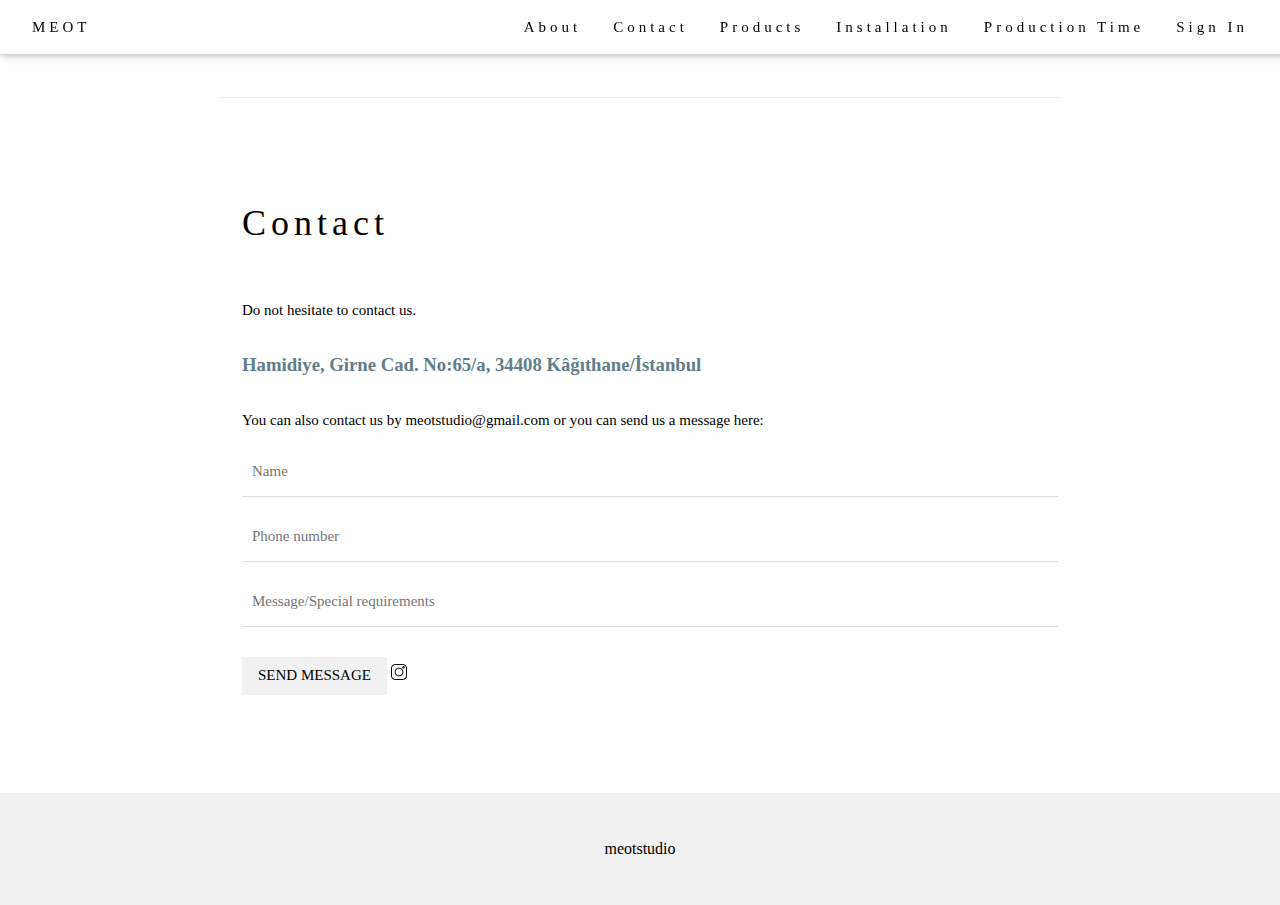
<file: MEOT Website/contact.html>
<!DOCTYPE html>
<html lang="en">
<head>
  <meta charset="UTF-8">
  <meta http-equiv="X-UA-Compatible" content="IE=edge">
  <meta name="viewport" content="width=device-width, initial-scale=1.0">
  <title>MEOT</title>
  <link rel="stylesheet" href="style.css">
</head>
<body>
    <!-- Top Navigation Bar -->
    <nav class="navbar">
      <button onclick="window.location.href='index.html';"class="name-btn">MEOT</button>
      <div class="nav-right">
        <button onclick="window.location.href='about.html';" class="about-btn">About</button>
            <button onclick="window.location.href='contact.html';" class="contact-btn">Contact</button>
            <button onclick="window.location.href='products.html';" class="products-btn">Products</button>
            <button onclick="window.location.href='instal.html';" class="instal-btn">Installation</button>
            <button onclick="window.location.href='Production_time.html';" class="production_time-btn">Production Time</button>
            <button onclick="window.location.href='signin.html';" class="signin-btn">Sign In</button>
      </div>
    </nav>
  <!-- 2nd Page Divider & goto link to the contact button -->
  <hr id="gotocontact">
  <!-- Contact Page -->
    <div class="contact-page">

      <p class="contact-heading">
        Contact
      </p>
      <p class="contact-para">
         Do not hesitate to contact us.
      </p>
      <h3 class="contact-para-heading-address">
        Hamidiye, Girne Cad. No:65/a, 34408 Kâğıthane/İstanbul
      </h3>
      <p class="contact-para">You can also contact us by meotstudio@gmail.com or you can send us a message here:</p>
        <form action="">
          <input type="text" name="text" placeholder="Name">
          <input type="number" name="number" placeholder="Phone number">
          <input type="text" name="text" placeholder="Message/Special requirements" >
        </form>
        
    
        <head>
            <meta charset="UTF-8">
            <meta name="viewport" content="width=device-width, initial-scale=1.0">
            <title>Send Message Example</title>
        </head>
        <body>
            <button id="send-message-btn" class="send-message-btn">SEND MESSAGE</button>
        
            <script>
                document.getElementById('send-message-btn').addEventListener('click', function() {
                    alert('Thank you for your message!');
                });
            </script>
        </body>
        </html>
        
        
        <a href="https://www.instagram.com/meotstudio/">
          <img src="meot\instagram.png" alt="Instagram Logo">
        </a>
        
    </div>
    <!-- Footer -->
    <footer>
      <p class="footer-text">
          meotstudio
      </p>
    </footer>
</body>
</html>
</file>
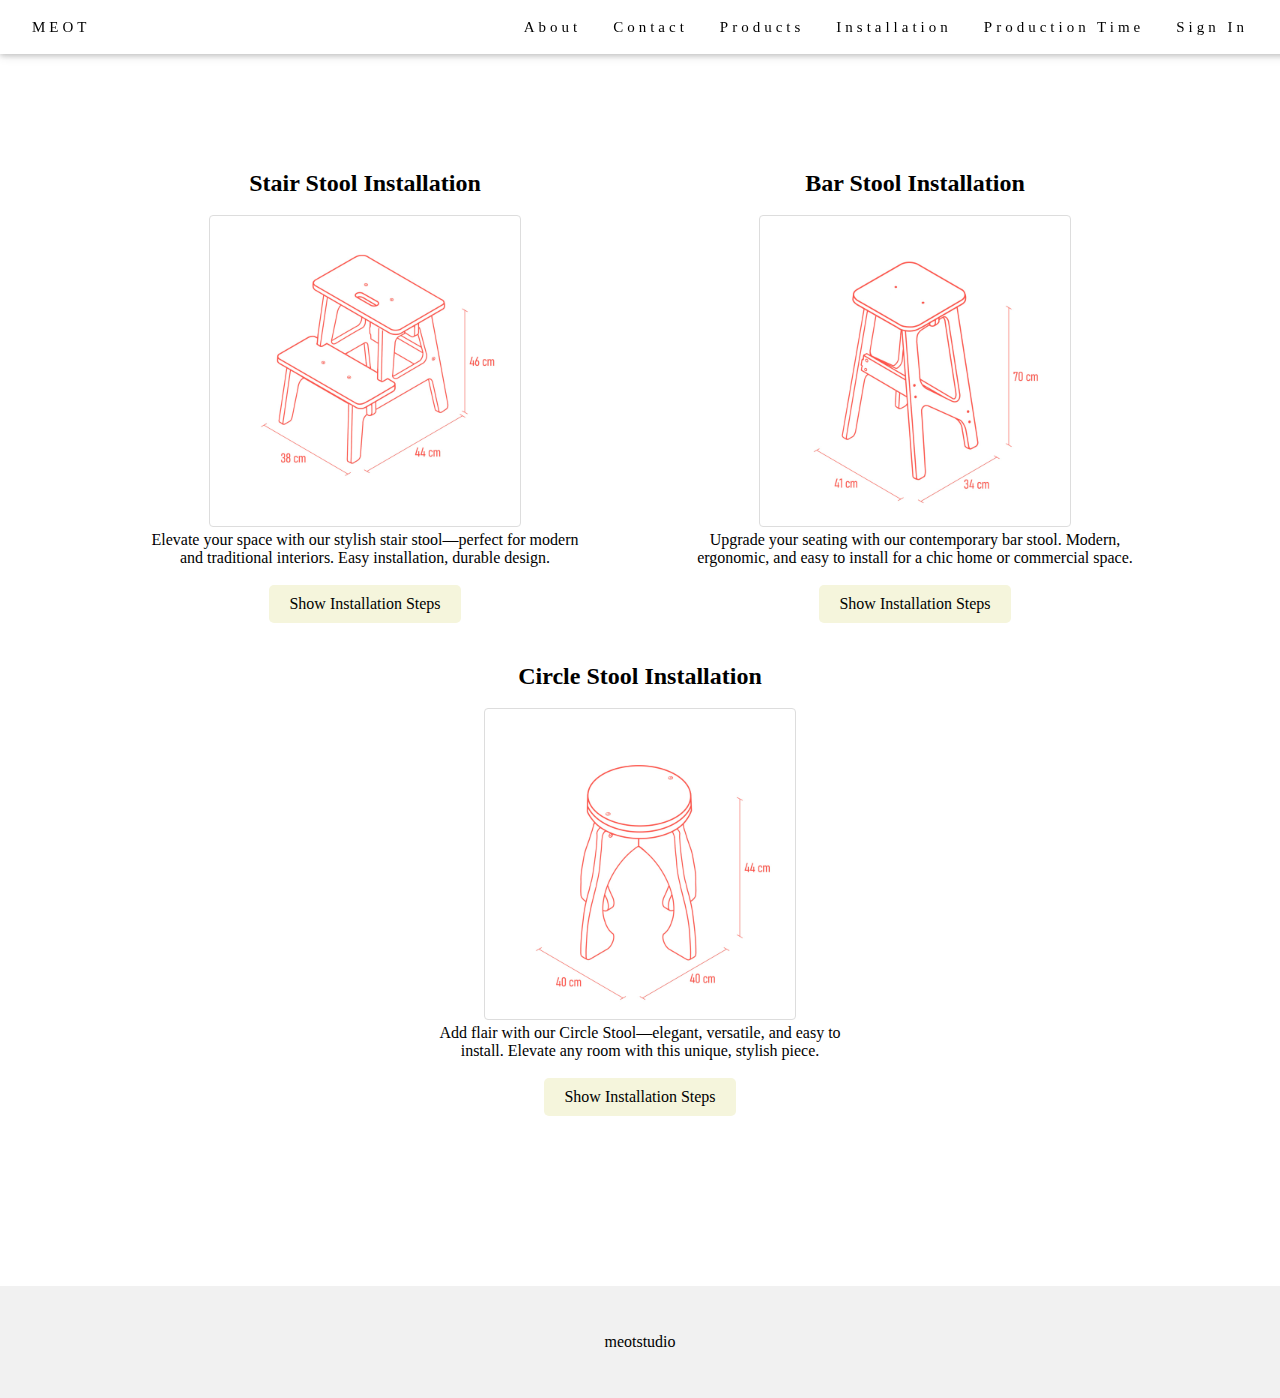
<file: MEOT Website/instal.html>
<!DOCTYPE html>
<html lang="en">
<head>
  <meta charset="UTF-8">
  <meta http-equiv="X-UA-Compatible" content="IE=edge">
  <meta name="viewport" content="width=device-width, initial-scale=1.0">
  <title>Furniture Installation Guide</title>
  <link rel="stylesheet" href="style.css">

  <style>
   .installation-container {
      max-width: 1100px;
      margin: 150px auto;
      display: flex;
      justify-content: space-around;
      flex-wrap: wrap;
    }

    .furniture {
      width: 40%;
      margin: 20px;
      text-align: center;
    }

    .furniture img {
      width: 100%;
      max-width: 300px;
      height: auto;
      border: 1px solid #ddd;
      border-radius: 4px;
      padding: 5px;
      transition: 0.3s;
      cursor: pointer;
    }

    .furniture img:hover {
      border: 1px solid #555;
    }

    .installation-steps {
      display: none;
      margin-top: 20px;
    }

    .show-steps-btn {
      background-color: beige;
      color: black;
      padding: 10px 20px;
      text-decoration: none;
      display: inline-block;
      border-radius: 5px;
      cursor: pointer;
       transition: background 0.3s ease; /* Add transition property for the background */
    }

    .show-steps-btn:hover {
      background: linear-gradient(45deg, #ff7e5f, #feb47b); 
      transform: scale(1.1);
}

    /* Added style for fade-in effect */
    .fade-in {
      opacity: 1;
      transition: opacity 0.5s ease-in-out;
    }
    .steps-visible {
      display: block !important;
    }
  </style>

</head>

<body>

    <!-- Top Navigation Bar -->
    <nav class="navbar">
      <button onclick="window.location.href='index.html';"class="name-btn">MEOT</button>
      <div class="nav-right">
        <button onclick="window.location.href='about.html';" class="about-btn">About</button>
            <button onclick="window.location.href='contact.html';" class="contact-btn">Contact</button>
            <button onclick="window.location.href='products.html';" class="products-btn">Products</button>
            <button onclick="window.location.href='instal.html';" class="instal-btn">Installation</button>
            <button onclick="window.location.href='Production_time.html';" class="production_time-btn">Production Time</button>
            <button onclick="window.location.href='signin.html';" class="signin-btn">Sign In</button>
      </div>
    </nav>


  <div class="installation-container">  
<!-- Furniture 1 -->
    <div class="furniture" id="stair-stool">
      <h2>Stair Stool Installation</h2>
      <br>
      <img src="meot\stair-stool.jpeg" alt="Stair Stool">
      <p>Elevate your space with our stylish stair stool—perfect for modern and traditional interiors. Easy installation, durable design.</p>
      <br>
      <div class="installation-steps">
        <p>Step 1: Insert the dowel and screw into the holes of the three parts that are shown in the image.</p>
        <br>
        <p>Step 2: Then, fit these parts to the two legs of the stair tool respectively, and fix the screws to the legs with the help of a wrench screwdriver. Fix the third compatible piece to the top.</p>
        <br>
        <p>Step 3: The last step is to place the plates to the steps.</p>
        <br>
      </div>
      <a href="#" class="show-steps-btn" onclick="showSteps(event, 'stair-stool')">Show Installation Steps</a>
    </div>

    <!-- Furniture 2 -->
    <div class="furniture" id="bar-stool">
      <h2>Bar Stool Installation</h2>
      <br>
      <img src="meot\bar-stool.jpeg" alt="Bar Stool">
      <br>
      <p>Upgrade your seating with our contemporary bar stool. Modern, ergonomic, and easy to install for a chic home or commercial space.</p>
      <br>
      <div class="installation-steps">
        <!-- Add Bar Stool installation steps here -->
        <p>Step 1: Insert the dowel and screw into the holes of the two parts shown in the picture.</p>
        <br>
        <p>Step 2: Then, attach these parts to the top and bottom of the bar stool's leg and put the two legs of the stool together; and fix the screws to the legs with the help of a wrench.</p>
        <br>
        <p>Step 3: The last step is to place the plate on top of the stool.</p>
        <br>
      </div>
      <a href="#" class="show-steps-btn" onclick="showSteps(event, 'bar-stool')">Show Installation Steps</a>
    </div>

    <!-- Furniture 3 -->
    <div class="furniture" id="circle-stool">
      <h2>Circle Stool Installation</h2>
      <br>
      <img src="meot\circle-stool.jpeg" alt="Circle Stool">
      <br>
      <p>Add flair with our Circle Stool—elegant, versatile, and easy to install. Elevate any room with this unique, stylish piece.</p>
      <br>
      <div class="installation-steps">
        <p>Step 1: Insert the dowel and screw it into the holes of one of the legs of the stool.</p>
        <br>
        <p>Step 2: Then put the two legs of the stool together and place the plate on top of the stool.</p>
        <br>
      </div>
      <a href="#" class="show-steps-btn" onclick="showSteps(event, 'circle-stool')">Show Installation Steps</a>
    </div>
  </div>
    <!-- Footer -->
    <footer>
      <p class="footer-text">
          meotstudio
      </p>
    </footer>
  <script>
    function showSteps(event, elementId) {
      event.preventDefault(); 
  
      var installationSteps = document.getElementById(elementId).getElementsByClassName('installation-steps')[0];
  
      installationSteps.classList.toggle('steps-visible');
    }
  </script>

</body>
</html>
</file>
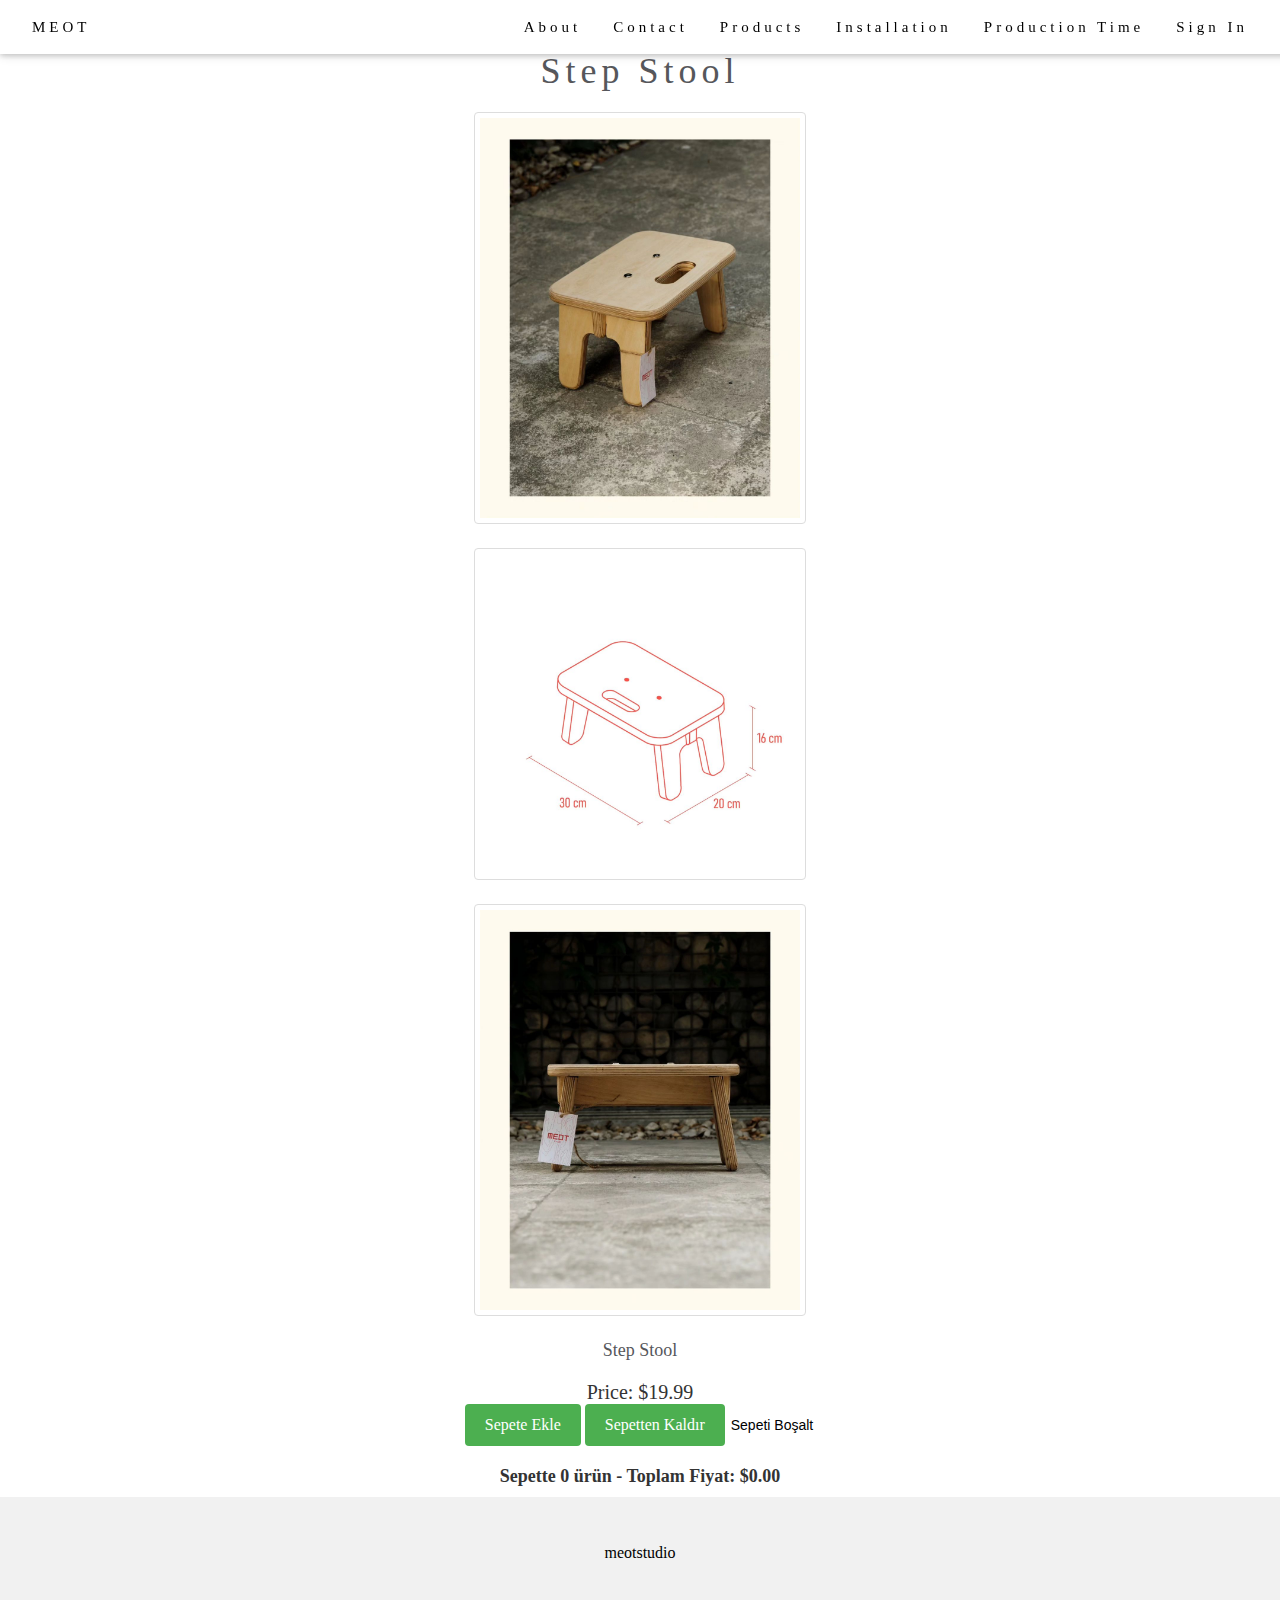
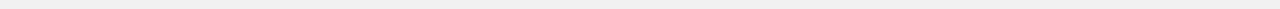
<file: MEOT Website/product1.html>
<!DOCTYPE html>
<html lang="en">
<head>
  <meta charset="UTF-8">
  <meta http-equiv="X-UA-Compatible" content="IE=edge">
  <meta name="viewport" content="width=device-width, initial-scale=1.0">
  <title>Product 1 - MEOT</title>
  <link rel="stylesheet" href="style.css">
</head>
<body>
    <!-- Top Navigation Bar -->
    <nav class="navbar">
      <button onclick="window.location.href='index.html';"class="name-btn">MEOT</button>
      <div class="nav-right">
        <button onclick="window.location.href='about.html';" class="about-btn">About</button>
            <button onclick="window.location.href='contact.html';" class="contact-btn">Contact</button>
            <button onclick="window.location.href='products.html';" class="products-btn">Products</button>
            <button onclick="window.location.href='instal.html';" class="instal-btn">Installation</button>
            <button onclick="window.location.href='Production_time.html';" class="production_time-btn">Production Time</button>
            <button onclick="window.location.href='signin.html';" class="signin-btn">Sign In</button>
      </div>
    </nav>


  <!-- Product 1 Page Content -->
  <h1 class="product-heading">Step Stool</h1>

  <!-- Product Image -->
  <div class="product">
    <img src="meot\product1_1.jpg" alt="Product 1">
  </div>
  <div class="product">
    <img src="meot\product1_2.jpg" alt="Product 2">
  </div>
  <div class="product">
    <img src="meot\product1_3.jpg" alt="Product 1">
  </div>

  <div class="product-details">
    <p class="product-description">
      Step Stool
    </p>
    <p class="product-price">
      Price: $19.99
    </p>
    <button id="addToCartBtn" onclick="addToCart()">Sepete Ekle</button>
    <button id="removeFromCartBtn" onclick="removeFromCart()">Sepetten Kaldır</button>
    <button id="deleteFromCartBtn" onclick="deleteFromCart()">Sepeti Boşalt</button>
  </div>
  
  <div id="cart-info">
    <p>Sepette 0 ürün - Toplam Fiyat: $0.00</p>
  </div>

  <div id="cart-button-container">
    <button id="cart-button" style="display: none;" >Satın Al</button>
  </div>

    <!-- Footer -->
    <footer>
      <p class="footer-text">
          meotstudio
      </p>
    </footer>

  <!-- JavaScript Kodu -->
  <script>
    var totalItems = 0;
    var totalPrice = 0;

    function addToCart() {
      var productPrice = 19.99;
      totalItems++;
      totalPrice += productPrice;
      updateCartInfo();
    }

    function removeFromCart() {
      if (totalItems > 0) {
        totalItems--;
        totalPrice -= 19.99;
        updateCartInfo();
      }
    }
    function deleteFromCart() {
      if (totalItems > 0) {
        totalItems = 0;
        totalPrice = 0;
        updateCartInfo();
      }
    }

    function updateCartInfo() {
      var cartInfoElement = document.getElementById('cart-info');
      cartInfoElement.innerHTML = 'Sepette ' + totalItems + ' ürün - Toplam Fiyat: $' + totalPrice.toFixed(2);
      showCartButton();
    }

    function showCartButton() {
      var cartButton = document.getElementById('cart-button');
      cartButton.style.display = totalItems > 0 ? 'block' : 'none';
    }
    document.getElementById("cart-button").addEventListener("click", function() {
  alert("Satın alımınız için teşekkür ederiz!");
});


  </script>

</body>
</html>
</file>
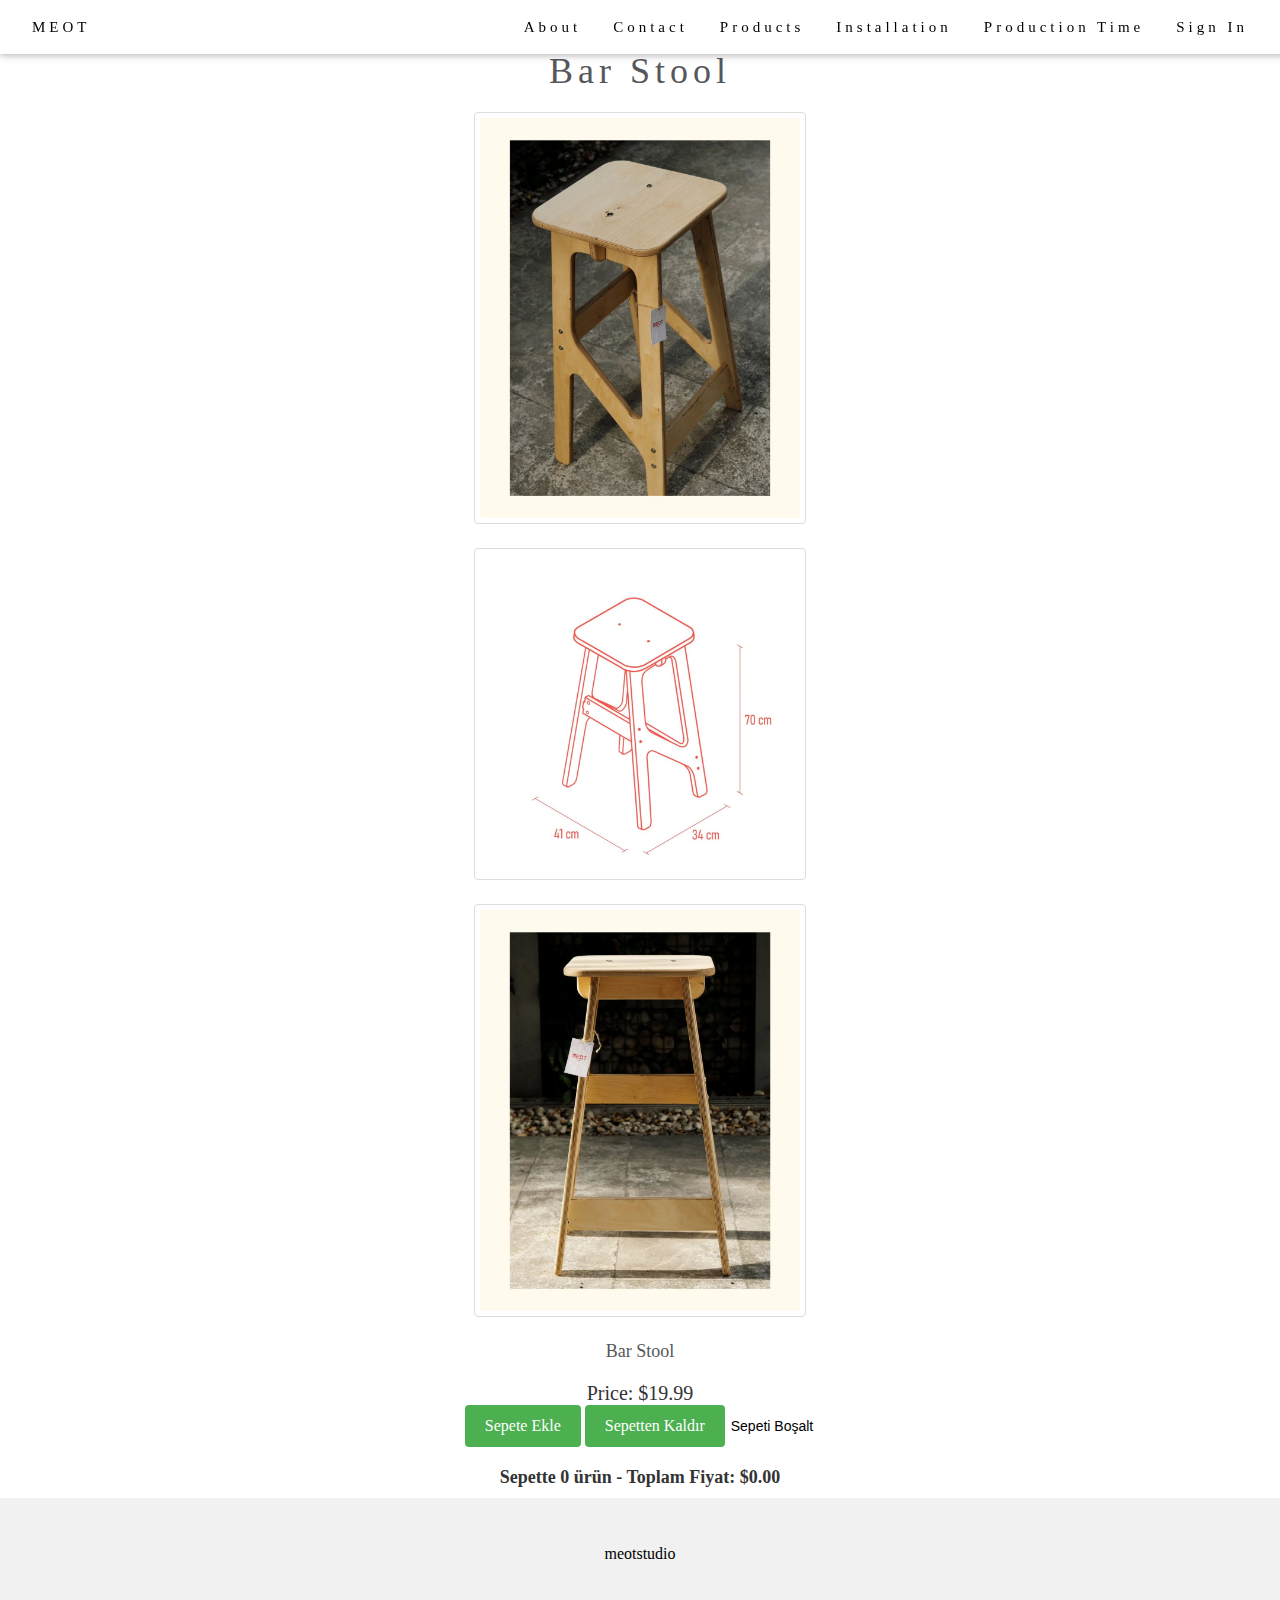
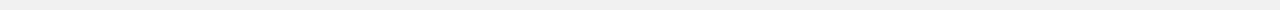
<file: MEOT Website/product2.html>
<!DOCTYPE html>
<html lang="en">
<head>
  <meta charset="UTF-8">
  <meta http-equiv="X-UA-Compatible" content="IE=edge">
  <meta name="viewport" content="width=device-width, initial-scale=1.0">
  <title>Product 1 - MEOT</title>
  <link rel="stylesheet" href="style.css">
</head>
<body>
    <!-- Top Navigation Bar -->
    <nav class="navbar">
      <button onclick="window.location.href='index.html';"class="name-btn">MEOT</button>
      <div class="nav-right">
        <button onclick="window.location.href='about.html';" class="about-btn">About</button>
            <button onclick="window.location.href='contact.html';" class="contact-btn">Contact</button>
            <button onclick="window.location.href='products.html';" class="products-btn">Products</button>
            <button onclick="window.location.href='instal.html';" class="instal-btn">Installation</button>
            <button onclick="window.location.href='Production_time.html';" class="production_time-btn">Production Time</button>
            <button onclick="window.location.href='signin.html';" class="signin-btn">Sign In</button>
      </div>
    </nav>


  <!-- Product 2 Page Content -->
  <h1 class="product-heading">Bar Stool</h1>

  <!-- Product Image -->
  <div class="product">
    <img src="meot\product2_1.jpg" alt="Product 1">
  </div>
  <div class="product">
    <img src="meot\product2_2.jpg" alt="Product 2">
  </div>
  <div class="product">
    <img src="meot\product2_3.jpg" alt="Product 1">
  </div>

  <div class="product-details">
    <p class="product-description">
     Bar Stool
    </p>
    <p class="product-price">
      Price: $19.99
    </p>
    <button id="addToCartBtn" onclick="addToCart()">Sepete Ekle</button>
    <button id="removeFromCartBtn" onclick="removeFromCart()">Sepetten Kaldır</button>
    <button id="deleteFromCartBtn" onclick="deleteFromCart()">Sepeti Boşalt</button>
  </div>
  
  <div id="cart-info">
    <p>Sepette 0 ürün - Toplam Fiyat: $0.00</p>
  </div>

  <div id="cart-button-container">
    <button id="cart-button" style="display: none;" >Satın Al</button>
  </div>

    <!-- Footer -->
    <footer>
      <p class="footer-text">
          meotstudio
      </p>
    </footer>

  <!-- JavaScript Kodu -->
  <script>
    var totalItems = 0;
    var totalPrice = 0;

    function addToCart() {
      var productPrice = 19.99;
      totalItems++;
      totalPrice += productPrice;
      updateCartInfo();
    }

    function removeFromCart() {
      if (totalItems > 0) {
        totalItems--;
        totalPrice -= 19.99;
        updateCartInfo();
      }
    }
    function deleteFromCart() {
      if (totalItems > 0) {
        totalItems = 0;
        totalPrice = 0;
        updateCartInfo();
      }
    }

    function updateCartInfo() {
      var cartInfoElement = document.getElementById('cart-info');
      cartInfoElement.innerHTML = 'Sepette ' + totalItems + ' ürün - Toplam Fiyat: $' + totalPrice.toFixed(2);
      showCartButton();
    }

    function showCartButton() {
      var cartButton = document.getElementById('cart-button');
      cartButton.style.display = totalItems > 0 ? 'block' : 'none';
    }
    document.getElementById("cart-button").addEventListener("click", function() {
  alert("Satın alımınız için teşekkür ederiz!");
});


  </script>

</body>
</html>
</file>
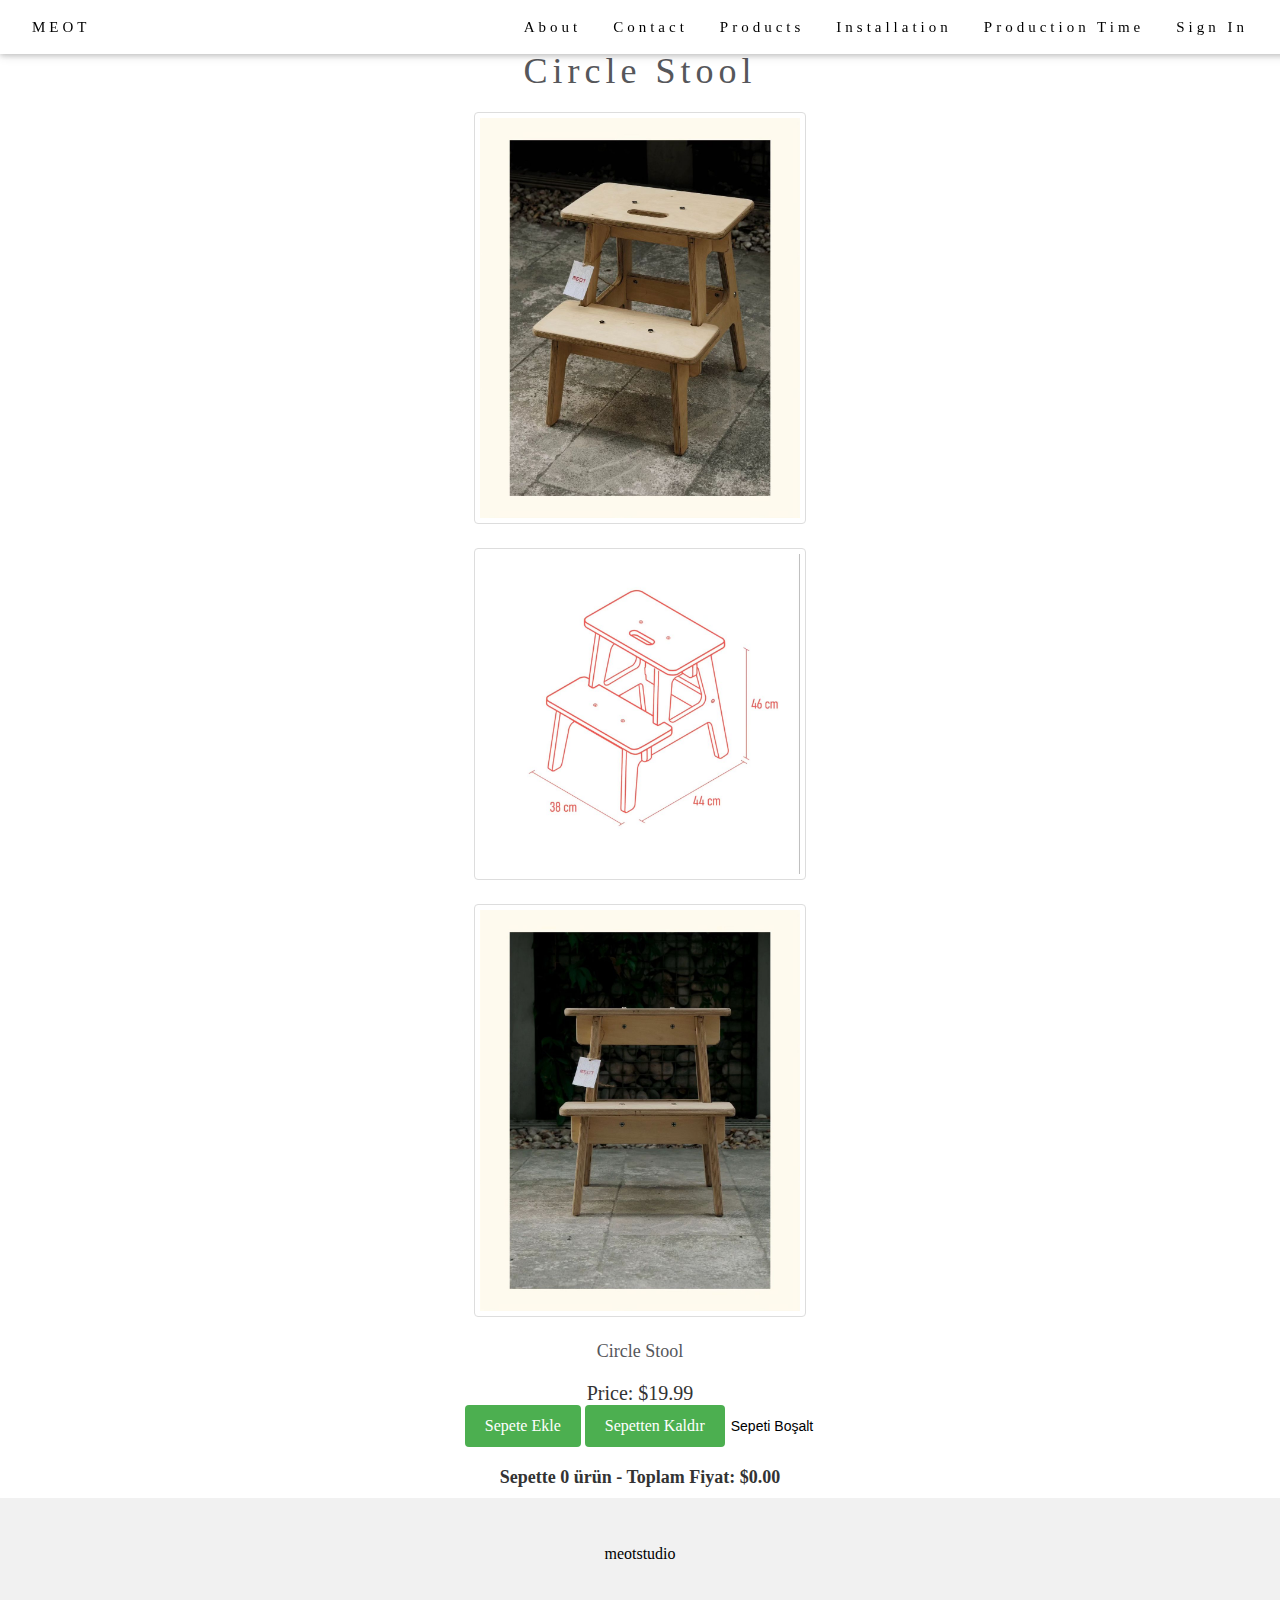
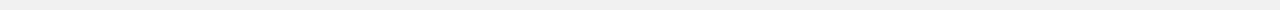
<file: MEOT Website/product3.html>
<!DOCTYPE html>
<html lang="en">
<head>
  <meta charset="UTF-8">
  <meta http-equiv="X-UA-Compatible" content="IE=edge">
  <meta name="viewport" content="width=device-width, initial-scale=1.0">
  <title>Product 1 - MEOT</title>
  <link rel="stylesheet" href="style.css">
</head>
<body>
    <!-- Top Navigation Bar -->
    <nav class="navbar">
      <button onclick="window.location.href='index.html';"class="name-btn">MEOT</button>
      <div class="nav-right">
        <button onclick="window.location.href='about.html';" class="about-btn">About</button>
            <button onclick="window.location.href='contact.html';" class="contact-btn">Contact</button>
            <button onclick="window.location.href='products.html';" class="products-btn">Products</button>
            <button onclick="window.location.href='instal.html';" class="instal-btn">Installation</button>
            <button onclick="window.location.href='Production_time.html';" class="production_time-btn">Production Time</button>
            <button onclick="window.location.href='signin.html';" class="signin-btn">Sign In</button>
      </div>
    </nav>


  <!-- Product 3 Page Content -->
  <h1 class="product-heading">Circle Stool</h1>

  <!-- Product Image -->
  <div class="product">
    <img src="meot\product3_1.jpg" alt="Product 1">
  </div>
  <div class="product">
    <img src="meot\product3_2.jpg" alt="Product 2">
  </div>
  <div class="product">
    <img src="meot\product3_3.jpg" alt="Product 1">
  </div>

  <div class="product-details">
    <p class="product-description">
      Circle Stool
    </p>
    <p class="product-price">
      Price: $19.99
    </p>
    <button id="addToCartBtn" onclick="addToCart()">Sepete Ekle</button>
    <button id="removeFromCartBtn" onclick="removeFromCart()">Sepetten Kaldır</button>
    <button id="deleteFromCartBtn" onclick="deleteFromCart()">Sepeti Boşalt</button>
  </div>
  
  <div id="cart-info">
    <p>Sepette 0 ürün - Toplam Fiyat: $0.00</p>
  </div>

  <div id="cart-button-container">
    <button id="cart-button" style="display: none;" >Satın Al</button>
  </div>

    <!-- Footer -->
    <footer>
      <p class="footer-text">
          meotstudio
      </p>
    </footer>

  <!-- JavaScript Kodu -->
  <script>
    var totalItems = 0;
    var totalPrice = 0;

    function addToCart() {
      var productPrice = 19.99;
      totalItems++;
      totalPrice += productPrice;
      updateCartInfo();
    }

    function removeFromCart() {
      if (totalItems > 0) {
        totalItems--;
        totalPrice -= 19.99;
        updateCartInfo();
      }
    }
    function deleteFromCart() {
      if (totalItems > 0) {
        totalItems = 0;
        totalPrice = 0;
        updateCartInfo();
      }
    }

    function updateCartInfo() {
      var cartInfoElement = document.getElementById('cart-info');
      cartInfoElement.innerHTML = 'Sepette ' + totalItems + ' ürün - Toplam Fiyat: $' + totalPrice.toFixed(2);
      showCartButton();
    }

    function showCartButton() {
      var cartButton = document.getElementById('cart-button');
      cartButton.style.display = totalItems > 0 ? 'block' : 'none';
    }
    document.getElementById("cart-button").addEventListener("click", function() {
  alert("Satın alımınız için teşekkür ederiz!");
});


  </script>

</body>
</html>
</file>
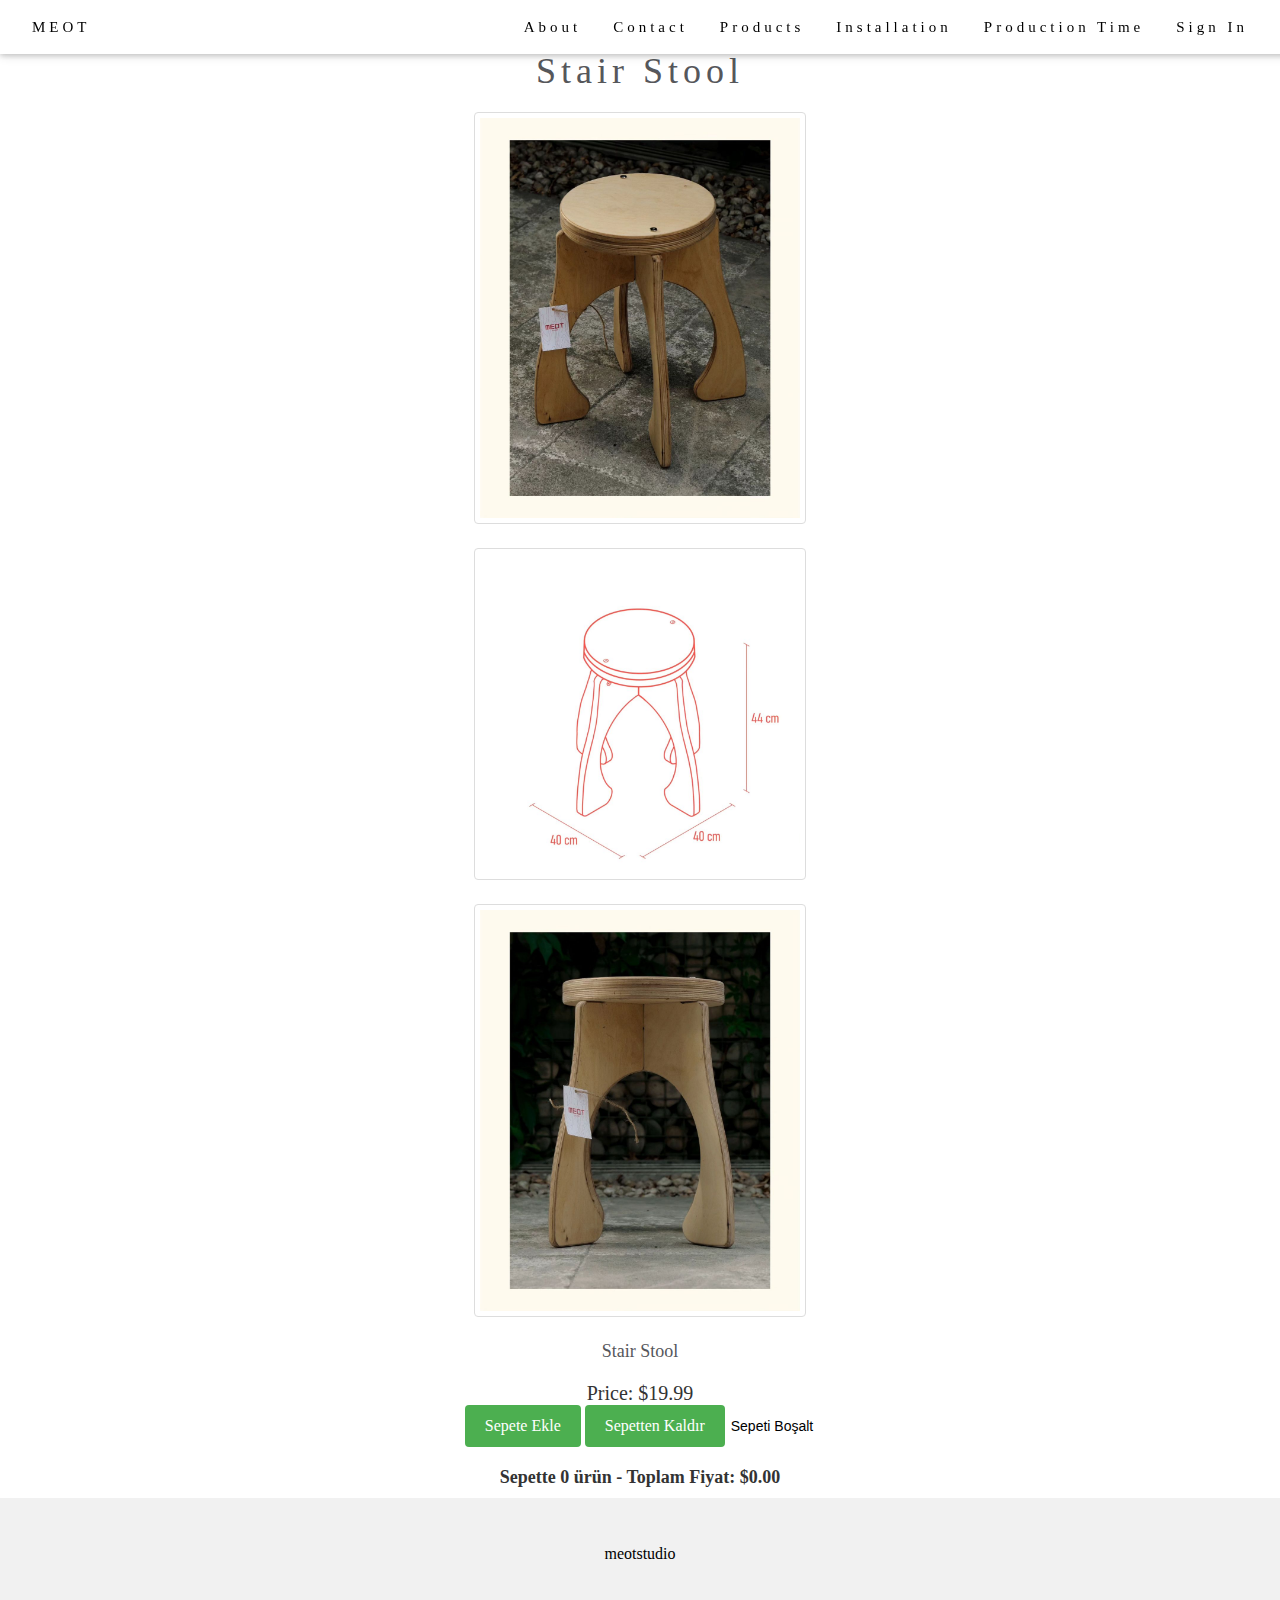
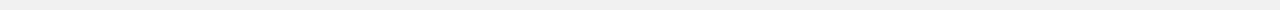
<file: MEOT Website/product4.html>
<!DOCTYPE html>
<html lang="en">
<head>
  <meta charset="UTF-8">
  <meta http-equiv="X-UA-Compatible" content="IE=edge">
  <meta name="viewport" content="width=device-width, initial-scale=1.0">
  <title>Product 1 - MEOT</title>
  <link rel="stylesheet" href="style.css">
</head>
<body>
    <!-- Top Navigation Bar -->
    <nav class="navbar">
      <button onclick="window.location.href='index.html';"class="name-btn">MEOT</button>
      <div class="nav-right">
        <button onclick="window.location.href='about.html';" class="about-btn">About</button>
            <button onclick="window.location.href='contact.html';" class="contact-btn">Contact</button>
            <button onclick="window.location.href='products.html';" class="products-btn">Products</button>
            <button onclick="window.location.href='instal.html';" class="instal-btn">Installation</button>
            <button onclick="window.location.href='Production_time.html';" class="production_time-btn">Production Time</button>
            <button onclick="window.location.href='signin.html';" class="signin-btn">Sign In</button>
      </div>
    </nav>


  <!-- Product 4 Page Content -->
  <h1 class="product-heading">Stair Stool</h1>

  <!-- Product Image -->
  <div class="product">
    <img src="meot\product4_1.jpg" alt="Product 1">
  </div>
  <div class="product">
    <img src="meot\product4_2.jpg" alt="Product 2">
  </div>
  <div class="product">
    <img src="meot\product4_3.jpg" alt="Product 1">
  </div>

  <div class="product-details">
    <p class="product-description">
     Stair Stool
    </p>
    <p class="product-price">
      Price: $19.99
    </p>
    <button id="addToCartBtn" onclick="addToCart()">Sepete Ekle</button>
    <button id="removeFromCartBtn" onclick="removeFromCart()">Sepetten Kaldır</button>
    <button id="deleteFromCartBtn" onclick="deleteFromCart()">Sepeti Boşalt</button>
  </div>
  
  <div id="cart-info">
    <p>Sepette 0 ürün - Toplam Fiyat: $0.00</p>
  </div>

  <div id="cart-button-container">
    <button id="cart-button" style="display: none;" >Satın Al</button>
  </div>

    <!-- Footer -->
    <footer>
      <p class="footer-text">
          meotstudio
      </p>
    </footer>

  <!-- JavaScript Kodu -->
  <script>
    var totalItems = 0;
    var totalPrice = 0;

    function addToCart() {
      var productPrice = 19.99;
      totalItems++;
      totalPrice += productPrice;
      updateCartInfo();
    }

    function removeFromCart() {
      if (totalItems > 0) {
        totalItems--;
        totalPrice -= 19.99;
        updateCartInfo();
      }
    }
    function deleteFromCart() {
      if (totalItems > 0) {
        totalItems = 0;
        totalPrice = 0;
        updateCartInfo();
      }
    }

    function updateCartInfo() {
      var cartInfoElement = document.getElementById('cart-info');
      cartInfoElement.innerHTML = 'Sepette ' + totalItems + ' ürün - Toplam Fiyat: $' + totalPrice.toFixed(2);
      showCartButton();
    }

    function showCartButton() {
      var cartButton = document.getElementById('cart-button');
      cartButton.style.display = totalItems > 0 ? 'block' : 'none';
    }
    document.getElementById("cart-button").addEventListener("click", function() {
  alert("Satın alımınız için teşekkür ederiz!");
});


  </script>

</body>
</html>
</file>
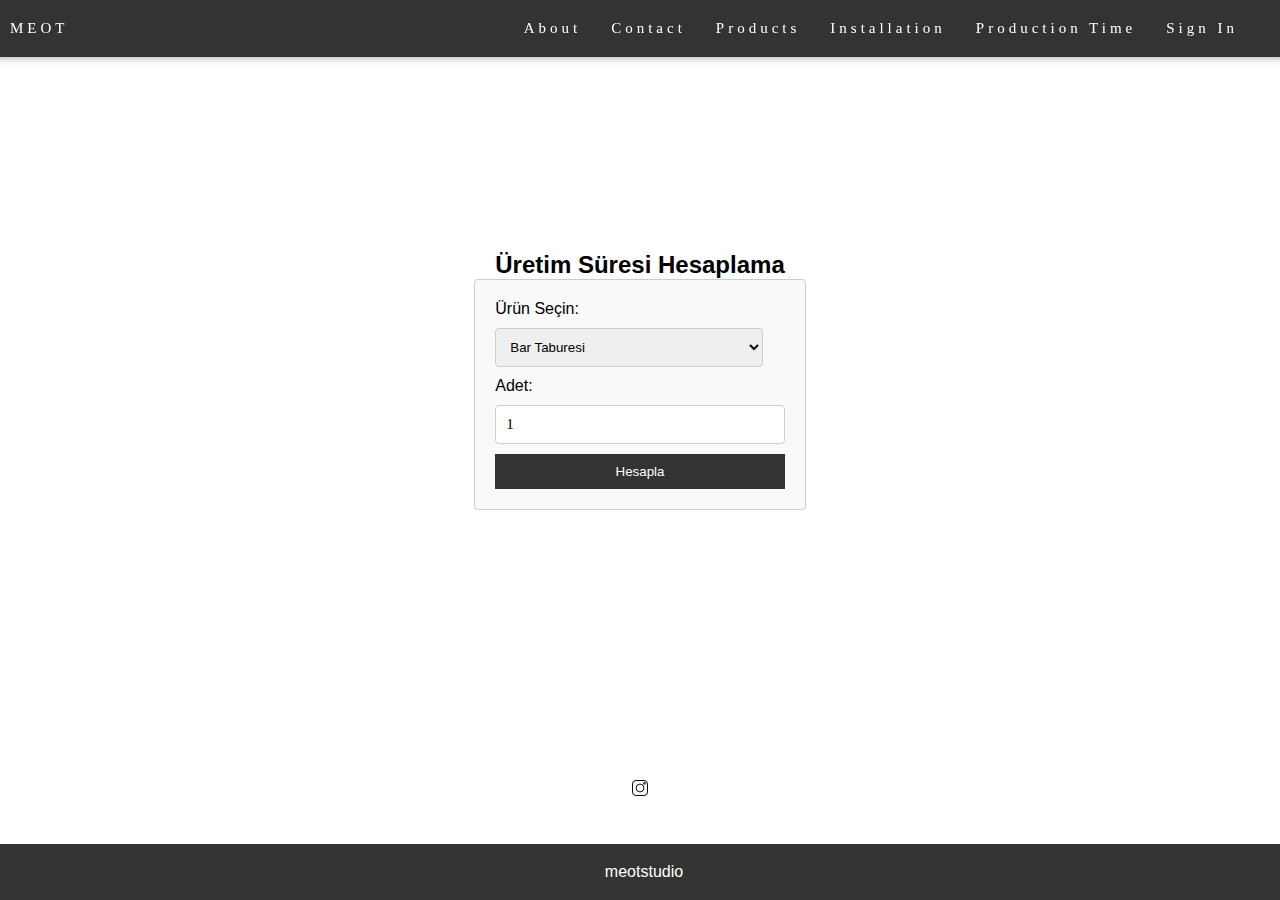
<file: MEOT Website/production_time.html>
<!DOCTYPE html>
<html lang="en">
<head>
    <meta charset="UTF-8">
    <meta name="viewport" content="width=device-width, initial-scale=1.0">
    <title>Production Time</title>
    <link rel="stylesheet" href="style.css">
    <style>
      body {
        font-family: Arial, sans-serif;
        margin: 0;
        padding: 0;
        box-sizing: border-box;
        display: flex;
        flex-direction: column;
        align-items: center;
      }
      .navbar {
        display: flex;
        justify-content: space-between;
        background-color: #333;
        padding: 10px;
        width: 100%;
      }
      .navbar button {
        background-color: #333;
        color: white;
        border: none;
        padding: 10px;
        cursor: pointer;
      }
      .navbar button:hover {
        background-color: #555;
      }
      .nav-right {
        display: flex;
      }
      .nav-right button {
        margin-left: 10px;
      }
      .content {
        display: flex;
        flex-direction: column;
        align-items: center;
        justify-content: center;
        height: 100%;
        padding: 20px;
        text-align: center;
      }
      .form-container {
        display: flex;
        flex-direction: column;
        align-items: center;
        justify-content: center;
        height: calc(100vh - 200px); /* Adjusting for navbar and footer height */
        width: 100%;
        max-width: 500px;
        margin-top: 20px;
        margin-bottom: 20px;
      }
      .form-container form {
        display: flex;
        flex-direction: column;
        width: 100%;
        padding: 20px;
        border: 1px solid #ccc;
        border-radius: 4px;
        background-color: #f9f9f9;
      }
      .form-container input, .form-container select {
        margin: 10px 0;
        padding: 10px;
        width: calc(100% - 22px); /* Same width as the select element */
        border: 1px solid #ccc;
        border-radius: 4px;
      }
      .form-container button {
        padding: 10px 20px;
        background-color: #333;
        color: white;
        border: none;
        cursor: pointer;
      }
      .form-container button:hover {
        background-color: #555;
      }
      .footer {
        position: fixed;
        bottom: 0;
        left: 0;
        width: 100%;
        background-color: #333;
        padding: 2px;
        width: 100%; /* Yazı boyutunu ayarlayın */
        }

      .footer-text {
        text-align: center;
        padding: 2px;
        background-color: #333;
        color: white;
        width: 100%;
      }
      .result-container {
        margin-top: 20px;
      }
      .form-container label {
        text-align: left;
        width: 100%;
      }
    </style>
  </head>
  <body>
    <!-- Top Navigation Bar -->
    <nav class="navbar">
      <button onclick="window.location.href='index.html';" class="name-btn">MEOT</button>
      <div class="nav-right">
        <button onclick="window.location.href='about.html';" class="about-btn">About</button>
            <button onclick="window.location.href='contact.html';" class="contact-btn">Contact</button>
            <button onclick="window.location.href='products.html';" class="products-btn">Products</button>
            <button onclick="window.location.href='instal.html';" class="instal-btn">Installation</button>
            <button onclick="window.location.href='Production_time.html';" class="production_time-btn">Production Time</button>
            <button onclick="window.location.href='signin.html';" class="signin-btn">Sign In</button>
      </div>
    </nav>
    
    <div class="content">
      <!-- Production Time Calculation Page -->
      <div class="form-container">
        <h2>Üretim Süresi Hesaplama</h2>
        <form id="production-form">
            <label for="product">Ürün Seçin:</label>
            <select name="product_id" id="product">
                <option value="1">Bar Taburesi</option>
                <option value="2">Merdiven Tabure</option>
                <option value="3">O Tabure</option>
                <option value="4">Mutfak Taburesi</option>
                <option value="5">Kızaklı Laptop Tutacağı</option>
                <option value="6">X Laptop Tutacağı</option>
                <option value="7">Kablo Verici</option>
            </select>
            <label for="quantity">Adet:</label>
            <input type="number" name="quantity" id="quantity" min="1" value="1">
            <button type="submit">Hesapla</button>
        </form>
        <div id="result" class="result-container"></div>
      </div>
    </div>

    <script>
        document.getElementById('production-form').addEventListener('submit', function(event) {
            event.preventDefault();
            const product = document.getElementById('product').value;
            const quantity = document.getElementById('quantity').value;

            fetch('calculate_time.php', {
                method: 'POST',
                headers: {
                    'Content-Type': 'application/json'
                },
                body: JSON.stringify({ product_id: product, quantity: quantity })
            })
            .then(response => response.json())
            .then(data => {
                const productionTime = data.production_time; // Üretim süresi dakika cinsinden
                let message;

                if (productionTime <= 360) { // 6 saat = 360 dakika
                  message = "1 İş gününde yapılır.";
                } else {
                  const days = Math.ceil(productionTime / 360); // 360 dakikada bir gün
                  message = `${days} iş gününde yapılır.`;
                }

                document.getElementById('result').innerHTML = 
                    `Üretim Süresi: ${message}`;
            })
            .catch(error => console.error('Error:', error));
        });
    </script>

  </body>
  </html>
        
        
  <a href="https://www.instagram.com/meotstudio/">
    <img src="meot\instagram.png">
  </a>
<div class="footer">
    <p class="footer-text">meotstudio</p>
<div>
</footer>
</html>
</file>
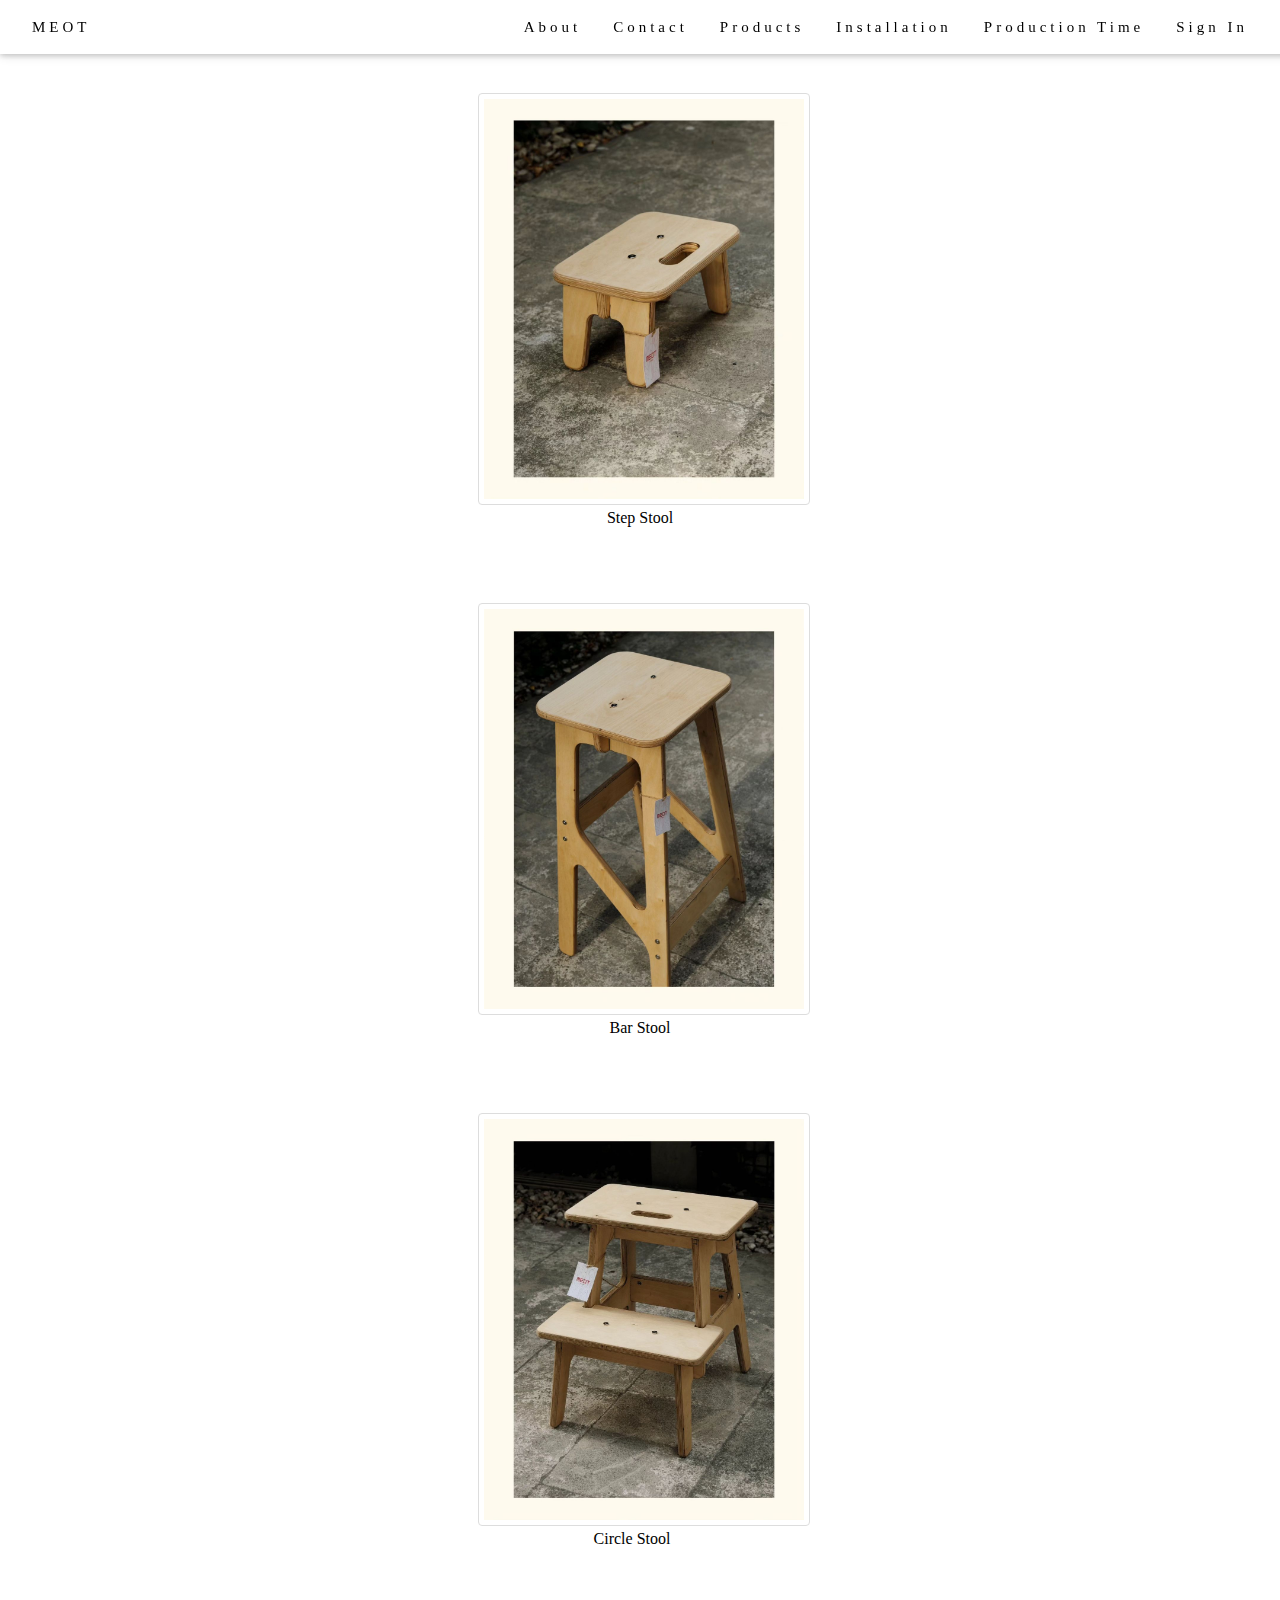
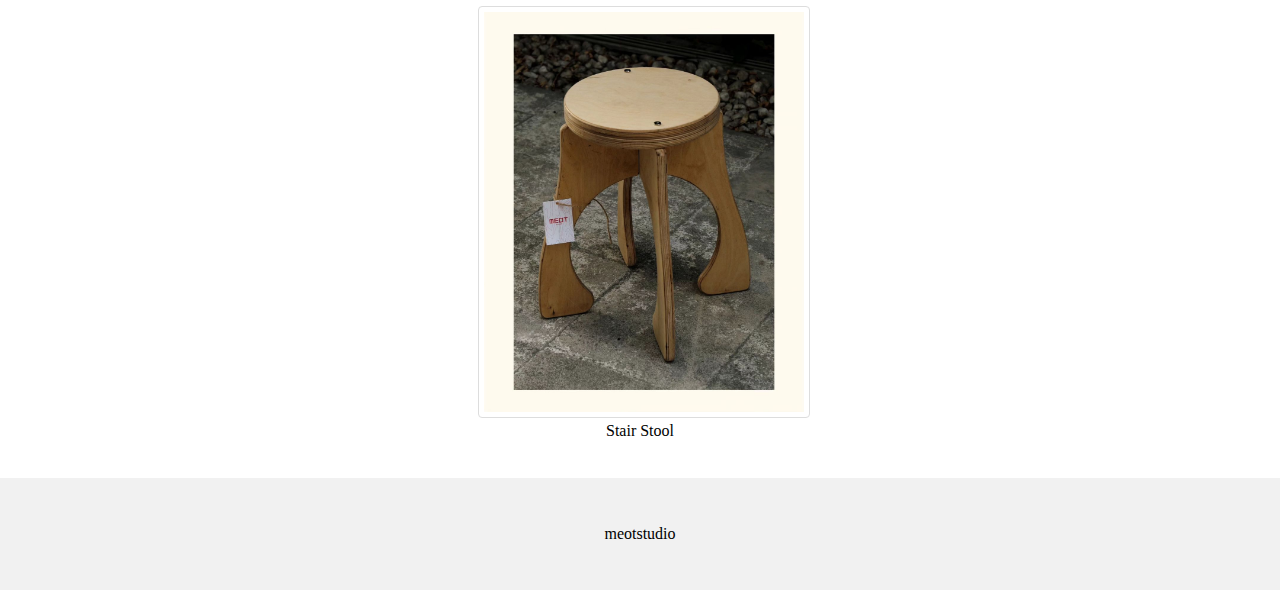
<file: MEOT Website/products.html>
<!DOCTYPE html>
<html lang="en">
<head>
  <meta charset="UTF-8">
  <meta http-equiv="X-UA-Compatible" content="IE=edge">
  <meta name="viewport" content="width=device-width, initial-scale=1.0">
  <title>Products - MEOT</title>
  <link rel="stylesheet" href="style.css">
</head>
<body>
    <!-- Top Navigation Bar -->
    <nav class="navbar">
      <button onclick="window.location.href='index.html';"class="name-btn">MEOT</button>
      <div class="nav-right">
        <button onclick="window.location.href='about.html';" class="about-btn">About</button>
            <button onclick="window.location.href='contact.html';" class="contact-btn">Contact</button>
            <button onclick="window.location.href='products.html';" class="products-btn">Products</button>
            <button onclick="window.location.href='instal.html';" class="instal-btn">Installation</button>
            <button onclick="window.location.href='Production_time.html';" class="production_time-btn">Production Time</button>
            <button onclick="window.location.href='signin.html';" class="signin-btn">Sign In</button>
      </div>
    </nav>


  <!-- Products Page Content -->
  <h1>Products</h1>

  <!-- Product 1 -->
  <div class="product">
    <a href="product1.html">
      <img src="meot\product1_1.jpg" alt="Step Stool">
    </a>
    <p>Step Stool</p>

  </div>

  <!-- Product 2 -->
  <div class="product">
    <a href="product2.html">
      <img src="meot\product2_1.jpg" alt="Bar Stool">
    </a>
    <p>Bar Stool</p>

  </div>
    <!-- Product 3 -->
    <div class="product">
      <a href="product3.html">
        <img src="meot\product3_1.jpg" alt="Circle Stool">
      </a>
      <p>Circle Stool
    </div>
  
    <!-- Product 4 -->
    <div class="product">
      <a href="product4.html">
        <img src="meot\product4_1.jpg" alt="Stair Stool">
      </a>
      <p>Stair Stool</p>

    </div>

    <!-- Footer -->
    <footer>
      <p class="footer-text">
          meotstudio
      </p>
    </footer>
</body>
</html>
</file>
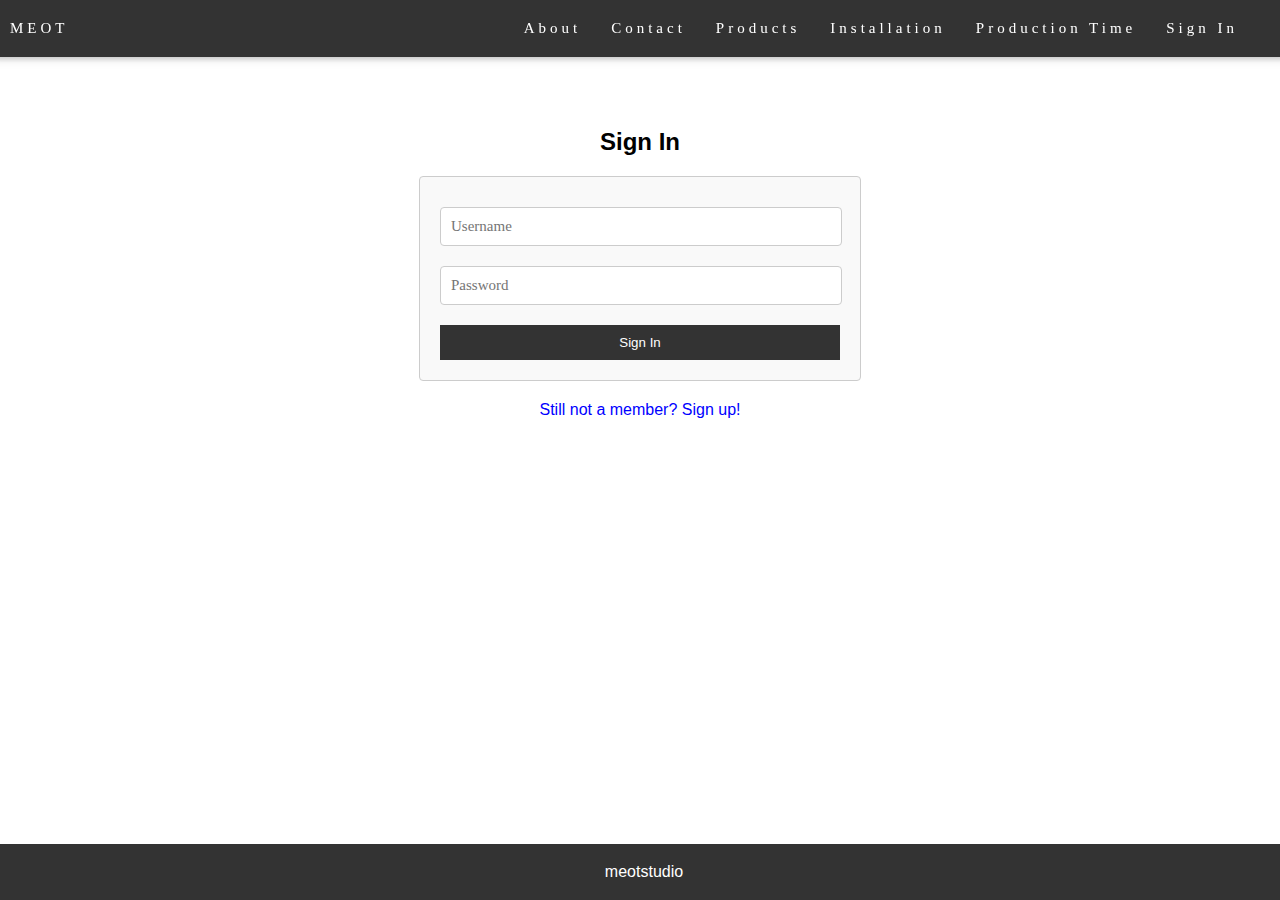
<file: MEOT Website/signin.html>
<!DOCTYPE html>
<html lang="en">
<head>
    <meta charset="UTF-8" />
    <meta http-equiv="X-UA-Compatible" content="IE=edge" />
    <meta name="viewport" content="width=device-width, initial-scale=1.0" />
    <title>MEOT - Sign In & Sign Up</title>
    <link rel="stylesheet" href="style.css" />
    <style>
        body {
            font-family: Arial, sans-serif;
            margin: 0;
            padding: 0;
            box-sizing: border-box;
            display: flex;
            flex-direction: column;
            align-items: center;
        }

        .navbar {
            display: flex;
            justify-content: space-between;
            background-color: #333;
            padding: 10px;
            width: 100%;
        }

        .navbar button {
            background-color: #333;
            color: white;
            border: none;
            padding: 10px;
            cursor: pointer;
        }

        .navbar button:hover {
            background-color: #555;
        }

        .nav-right {
            display: flex;
        }

        .nav-right button {
            margin-left: 10px;
        }

        .form-container {
            display: flex;
            flex-direction: column;
            align-items: center;
            justify-content: center;
            width: 100%;
            max-width: 400px;
            margin-top: 20px; /* Adjusting for navbar height */
            margin-bottom: 20px;
        }

        .form-heading {
            margin-bottom: 20px;
        }

        form {
            display: flex;
            flex-direction: column;
            width: 100%;
            padding: 20px;
            border: 1px solid #ccc;
            border-radius: 4px;
            background-color: #f9f9f9;
        }

        input {
            margin: 10px 0;
            padding: 10px;
            width: calc(100% - 20px);
            border: 1px solid #ccc;
            border-radius: 4px;
        }

        .form-btn {
            padding: 10px 20px;
            background-color: #333;
            color: white;
            border: none;
            cursor: pointer;
            margin-top: 10px;
        }

        .form-btn:hover {
            background-color: #555;
        }


        .footer {
        position: fixed;
        bottom: 0;
        left: 0;
        width: 100%;
        background-color: #333;
        padding: 2px;
        width: 100%; /* Yazı boyutunu ayarlayın */
        }

      .footer-text {
        text-align: center;
        padding: 2px;
        background-color: #333;
        color: white;
        width: 100%;
      }

        .signup-link {
            margin-top: 20px;
            text-align: center;
            color: blue;
            cursor: pointer;
        }

        .signup-link:hover {
            text-decoration: underline;
        }
    </style>
</head>
<body>
    <!-- Top Navigation Bar -->
    <nav class="navbar">
        <button onclick="window.location.href='index.html';" class="name-btn">MEOT</button>
        <div class="nav-right">
            <button onclick="window.location.href='about.html';" class="about-btn">About</button>
            <button onclick="window.location.href='contact.html';" class="contact-btn">Contact</button>
            <button onclick="window.location.href='products.html';" class="products-btn">Products</button>
            <button onclick="window.location.href='instal.html';" class="instal-btn">Installation</button>
            <button onclick="window.location.href='Production_time.html';" class="production_time-btn">Production Time</button>
            <button onclick="window.location.href='signin.html';" class="signin-btn">Sign In</button>
        </div>
    </nav>
<br>
<br>
<br>
<br>
<br>
<br>
    <!-- Sign In Form -->
    <div class="form-container">
        <h2 class="form-heading">Sign In</h2>
        <form id="signin-form" action="login.php" method="post">
            <input type="text" name="username" id="signin-username" placeholder="Username" required />
            <input type="password" name="password" id="signin-password" placeholder="Password" required />
            <button type="submit" class="form-btn">Sign In</button>
        </form>
        <div class="signup-link" onclick="window.location.href='signup.html';">Still not a member? Sign up!</div>
    </div>

    <!-- Footer -->
    <div class="footer">
      <p class="footer-text">meotstudio</p>
  </div>
</body>
</html>
</file>
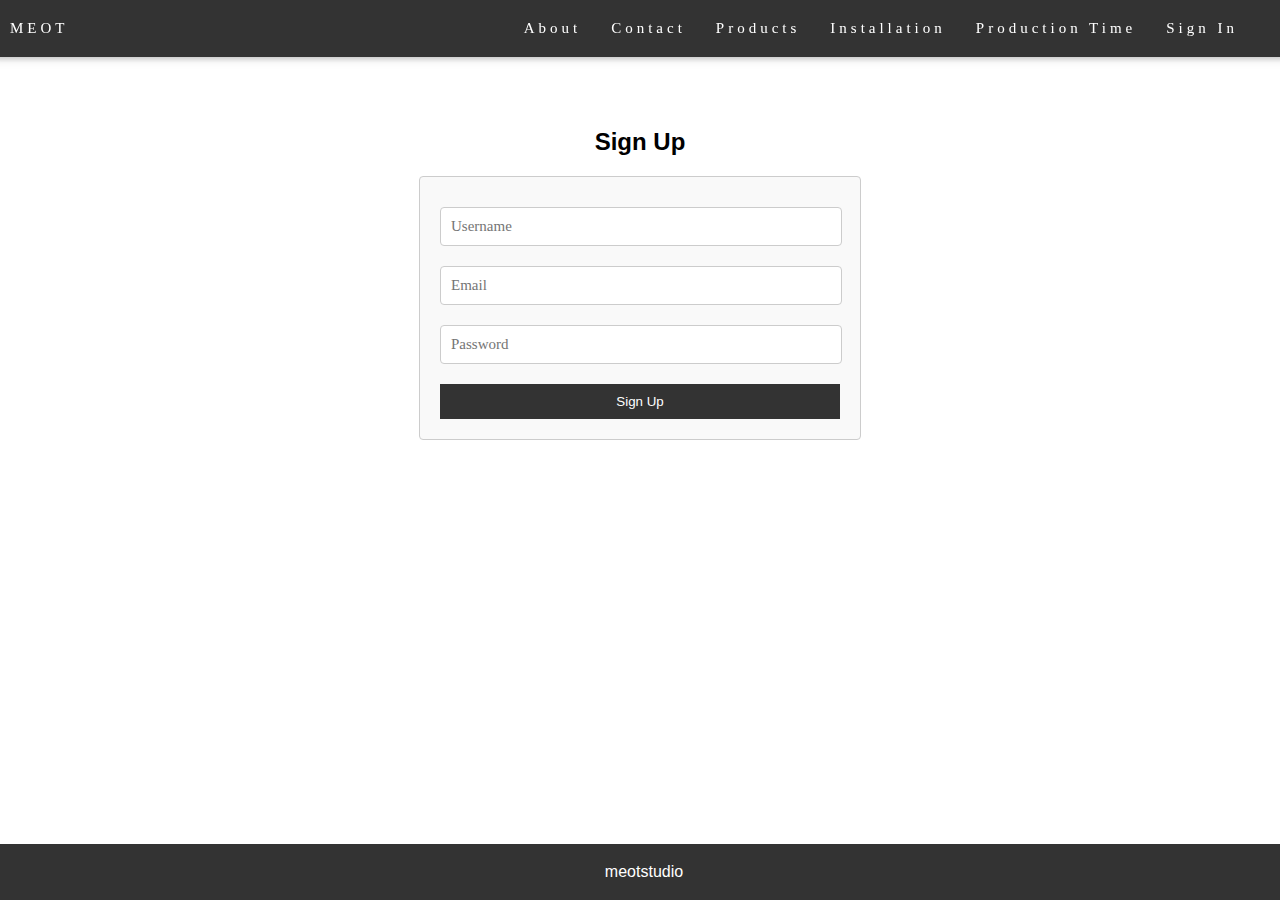
<file: MEOT Website/signup.html>
<!DOCTYPE html>
<html lang="en">
<head>
    <meta charset="UTF-8" />
    <meta http-equiv="X-UA-Compatible" content="IE=edge" />
    <meta name="viewport" content="width=device-width, initial-scale=1.0" />
    <title>MEOT - Sign In & Sign Up</title>
    <link rel="stylesheet" href="style.css" />
    <style>
        body {
            font-family: Arial, sans-serif;
            margin: 0;
            padding: 0;
            box-sizing: border-box;
            display: flex;
            flex-direction: column;
            align-items: center;
        }

        .navbar {
            display: flex;
            justify-content: space-between;
            background-color: #333;
            padding: 10px;
            width: 100%;
        }

        .navbar button {
            background-color: #333;
            color: white;
            border: none;
            padding: 10px;
            cursor: pointer;
        }

        .navbar button:hover {
            background-color: #555;
        }

        .nav-right {
            display: flex;
        }

        .nav-right button {
            margin-left: 10px;
        }

        .form-container {
            display: flex;
            flex-direction: column;
            align-items: center;
            justify-content: center;
            width: 100%;
            max-width: 400px;
            margin-top: 20px; /* Adjusting for navbar height */
            margin-bottom: 20px;
        }

        .form-heading {
            margin-bottom: 20px;
        }

        form {
            display: flex;
            flex-direction: column;
            width: 100%;
            padding: 20px;
            border: 1px solid #ccc;
            border-radius: 4px;
            background-color: #f9f9f9;
        }

        input {
            margin: 10px 0;
            padding: 10px;
            width: calc(100% - 20px);
            border: 1px solid #ccc;
            border-radius: 4px;
        }

        .form-btn {
            padding: 10px 20px;
            background-color: #333;
            color: white;
            border: none;
            cursor: pointer;
            margin-top: 10px;
        }

        .form-btn:hover {
            background-color: #555;
        }

        .footer {
        position: fixed;
        bottom: 0;
        left: 0;
        width: 100%;
        background-color: #333;
        padding: 2px;
        width: 100%; /* Yazı boyutunu ayarlayın */
        }

      .footer-text {
        text-align: center;
        padding: 2px;
        background-color: #333;
        color: white;
        width: 100%;
      }
    </style>
</head>
<body>
    <!-- Top Navigation Bar -->
    <nav class="navbar">
        <button onclick="window.location.href='index.html';" class="name-btn">MEOT</button>
        <div class="nav-right">
            <button onclick="window.location.href='about.html';" class="about-btn">About</button>
            <button onclick="window.location.href='contact.html';" class="contact-btn">Contact</button>
            <button onclick="window.location.href='products.html';" class="products-btn">Products</button>
            <button onclick="window.location.href='instal.html';" class="instal-btn">Installation</button>
            <button onclick="window.location.href='Production_time.html';" class="production_time-btn">Production Time</button>
            <button onclick="window.location.href='signin.html';" class="signin-btn">Sign In</button>
        </div>
    </nav>
<br>
<br>
<br>
<br>
<br>
<br>
    <!-- Sign Up Form -->
    <div class="form-container">
        <h2 class="form-heading">Sign Up</h2>
        <form id="signup-form" action="user_registration.php" method="post">
            <input type="text" name="username" id="signup-username" placeholder="Username" required />
            <input type="email" name="email" id="signup-email" placeholder="Email" required />
            <input type="password" name="password" id="signup-password" placeholder="Password" required />
            <button type="submit" class="form-btn">Sign Up</button>
        </form>
    </div>
<div><footer class="footer">
        <p class="footer-text">
            meotstudio
        </p>
</footer>
</div>
</body>
</html>
</file>
<file: MEOT Website/style.css>
/* imports playfair font */
@import url('https://fonts.googleapis.com/css2?family=Playfair+Display&display=swap');
html {
  scroll-behavior: smooth;
}
* {
  margin: 0;
  padding: 0;
}
/* Navbar */
.navbar {
  top: 0;
  position: fixed;
  display: flex;
  width: 100%;
  padding: 8px 16px;
  box-shadow: 0px 2px 5px 0 rgba(0,0,0,0.16),0 2px 10px 0 rgba(0,0,0,0.12);
  background-color: #fff;
  z-index: 1;
}
.nav-right {
  margin-right: 32px;
  display: flex;
}

/* Styling Navbar Buttons */
.name-btn, .about-btn, .service-btn, .contact-btn, .send-message-btn, .products-btn, .instal-btn, .signin-btn, .production_time-btn, .survey-btn, .whoweare-btn {
  /* font-family:'Times New Roman', Georgia, serif; */
  font-family: 'Times New Roman', Georgia, serif ;
  letter-spacing: 4px;
  padding: 10.5px 16px;
  border: none;
  font-size: 15px;
  background: none;
  
}
.name-btn {
  margin-right: auto;
}
/* Hover effect on buttons */
.name-btn:hover, .about-btn:hover, .service-btn:hover, .contact-btn:hover , .products-btn:hover, .instal-btn:hover, .production_time-btn:hover, .signin-btn:hover, .survey-btn:hover, .whoweare-btn:hover{
  cursor: pointer;
  background-color: #cccccc;
}
/* Home Background Image */
.mainImg{
	max-width: 1500px;
	margin: auto;
	text-align: center;
	position: relative;
	margin-top: 50px;
	z-index: -1;
}
  
/* Home text */
.home-txt {
  font-size: 36px;
  letter-spacing: 5px;
  font-weight: 400;
  font-family: 'Times New Roman', Times, serif;
  color: #56575b;
  margin: 698px 0 96px 24px  ;
}

/* About Page  */
.about-page, .service-page, .contact-page {
  max-width: 1100px;
  display: flex;
  margin: 104px 242px 0 ;
}

.about-img, .service-img {
  margin-right: 47.990px;
  height: 627px;
  width: 502px;
  border-radius: 4px;
  opacity: 0.87;
}

.about-heading, .service-large-heading, .contact-heading {
  font-size: 36px;
  font-weight: 400;
  text-align: center;
  letter-spacing: 5px;
  margin-top: 16px;
  margin-bottom: 24px;
}
/* margin to both heading and subheading */
.about-heading, .about-subheading {
  margin-left: 2px;
}
.about-subheading {
  font-family: 'Playfair' ;
  font-weight: 400;
  font-size: 18px;
  letter-spacing: 5px;
  text-align: center;
  margin: 52.80px 0 21px 1.9px;
}

.about-para1, .about-para2 {
  font-size: 18px;
  font-family: 'Times New Roman', Times, serif;
  font-weight: 400;
  width: 500px;
  line-height: 27px;
}

.seasonal {
  background-color: #eeeeee;
  padding: 2px 8px;
}

.about-para2 {
  color: #818181;
  margin-top: 18px;
}

/* Horizontal rule Divider */
hr {
  border: 0;
  border-top: 1px solid #eee;
  margin: 96.5px 219px ;
}

/* service Image */
.service-page {
  display: flex;
}

.service-large-heading {
  margin-top: 8.5px;
  margin-bottom: 31px;
  text-align: left;
  margin-left: 156px;
}

/* Shifting the margin from right to left */
.service-img {
  width: 500px;
  height: 750px;
  margin-right: 0;
  margin-left: 100.6px;
  margin-top: -45px;
}

.service-items-heading {
  font-size: 20px;
  letter-spacing: 5px;
  line-height: 3.2;
}

.service-items-description {
  color: #818181;
  font-size: 15px;
  margin-bottom: 32.5px;
}

.contact-page {
  display: block;
  margin-bottom: 98px;
}

.contact-heading {
  text-align: left;
  margin-bottom: 40px;
}

.contact-para {
  font-size: 15px;
  line-height: 1.5;
  padding: 15px 0;
}

.contact-para-heading-address {
  color: #607d8b;
  padding: 18px 0;
}

input {
  display: block ;
  border: none;
  border-bottom: 1px solid #e0dede;
  font-family: 'Times New Roman', Times, serif;
  font-size: 15px;
  padding: 16px 10px;
  width: 100%;
  margin-bottom: 15px;
}

.send-message-btn {
  letter-spacing: 0;
  margin-top: 15px;
  cursor: pointer;
  background-color: #f1f1f1;
}
.send-message-btn:hover {

  background-color: #cccccc;
}

footer {
  padding: 32px 0;
  text-align: center;
  background-color: #f1f1f1;
}
.footer-text {
  margin: 15px 0;
}
#footer-link {
  color: black;
}
#footer-link:hover {
  color: rgb(0, 180, 0);
}

.products-heading {
    font-size: 36px;
    letter-spacing: 5px;
    font-weight: 400;
    font-family: 'Times New Roman', Times, serif;
    color: #56575b;
    text-align: center;
    margin-top: 50px; 
  }
  
  .product {
    margin: 20px;
    text-align: center;
  }
  
 
  
  .product img {

    width: 25%;
    height: auto;
    border: 1px solid #ddd;
    border-radius: 4px;
    padding: 5px;
    transition: 0.3s;
    cursor: pointer;
  }

.product-heading {
  font-size: 36px;
  letter-spacing: 5px;
  font-weight: 400;
  font-family: 'Times New Roman', Times, serif;
  color: #56575b;
  text-align: center;
  margin-top: 50px; 
}

.product {
  margin: 20px auto;
  text-align: center;
}



.product img:hover {
  border: 1px solid #555;
}

.product-details {
  max-width: 600px;
  margin: 20px auto;
  text-align: center;
}

.product-description {
  font-size: 18px;
  font-family: 'Times New Roman', Times, serif;
  color: #56575b;
  margin-bottom: 20px;
}

.product-price {
  font-size: 20px;
  font-family: 'Times New Roman', Times, serif;
  color: #333;
}
.product a{
  text-decoration: none;
}
/* Sepet Bilgisi */
#cart-info {
  text-align: center;
  margin-top: 20px;
  font-size: 18px;
  color: #333;
  font-family: 'Times New Roman', Times, serif;
  font-weight: bold;
  clear: both; 
}


.product-details #addToCartBtn,#removeFromCartBtn {
  font-family: 'Times New Roman', Times, serif;
  font-size: 16px;
  padding: 12px 20px;
  background-color: #4CAF50; 
  color: #fff;
  border: none;
  border-radius: 4px;
  cursor: pointer;
  transition: background-color 0.3s;
}

.product-details #addToCartBtn:hover,#removeFromCartBtn:hover {
  background-color: #2478bd; 
  font-size: 18px;
}

#deleteFromCartBtn {
  font-size: 14px;
  background-color: transparent; 
  border-color: transparent;
}
#deleteFromCartBtn:hover {
  font-size: 16px;
  background-color: transparent; 
  border-color: transparent;
  color: red;
}


#cart-button-container {
  text-align: center;
  margin-top: 10px;
}

#cart-button {
  padding: 10px 20px;
  background-color: #4CAF50;
  color: white;
  border: none;
  border-radius: 5px;
  cursor: pointer;
  margin: 0 auto; /* Eklenen stil: Div'i yatayda merkezle */
  display: block; /* Eklenen stil: Div'i blok eleman olarak ayarla */
}

#cart-button:hover {
  background-color: #45a049;
}
.signin-container {
  margin-top: 80px; /*Adjust the value based on your design*/
  display: block;
}
.signin-heading {
  font-size: 36px;
  letter-spacing: 5px;
  font-weight: 400;
  font-family: 'Times New Roman', Times, serif;
  color: #56575b;
  text-align: center;
  margin-bottom: 50px;
}
.SGN {
  margin: 20px 10px;
}
.signin-btnn {
  align-items: center;
  justify-content: center;
  display: flex;
  font-size: 16px;
  padding: 12px 20px;
  background-color: #664caf; 
  color: #fff;
  border: none;
  border-radius: 4px;
  cursor: pointer;
  transition: background-color 0.3s;
  margin-bottom: 20px;
}
.signin-btnn:hover {
  align-items: center;
  background-color: rgb(32, 150, 21);
  color: #664caf;
}

.footer-textt {
  font-size: 24px;
  font-weight: bold;
  color: #333;
  text-align: center;
}
.survey-container {
  margin-top: 80px; 
  display: block;
}
.survey-heading {
  font-size: 36px;
  letter-spacing: 5px;
  font-weight: 400;
  font-family: 'Times New Roman', Times, serif;
  color: #56575b;
  text-align: center;
  margin-bottom: 50px;
}
.srvy {
  margin: 20px 10px;
}
.survey-btnn {
  align-items: center;
  justify-content: center;
  display: flex;
  font-size: 16px;
  padding: 12px 20px;
  background-color: #664caf; 
  color: #fff;
  border: none;
  border-radius: 4px;
  cursor: pointer;
  transition: background-color 0.3s;
  margin-bottom: 20px;
}
.survey-btnn:hover {
  align-items: center;
  background-color: rgb(32, 150, 21);
  color: #664caf;
}
</file>
